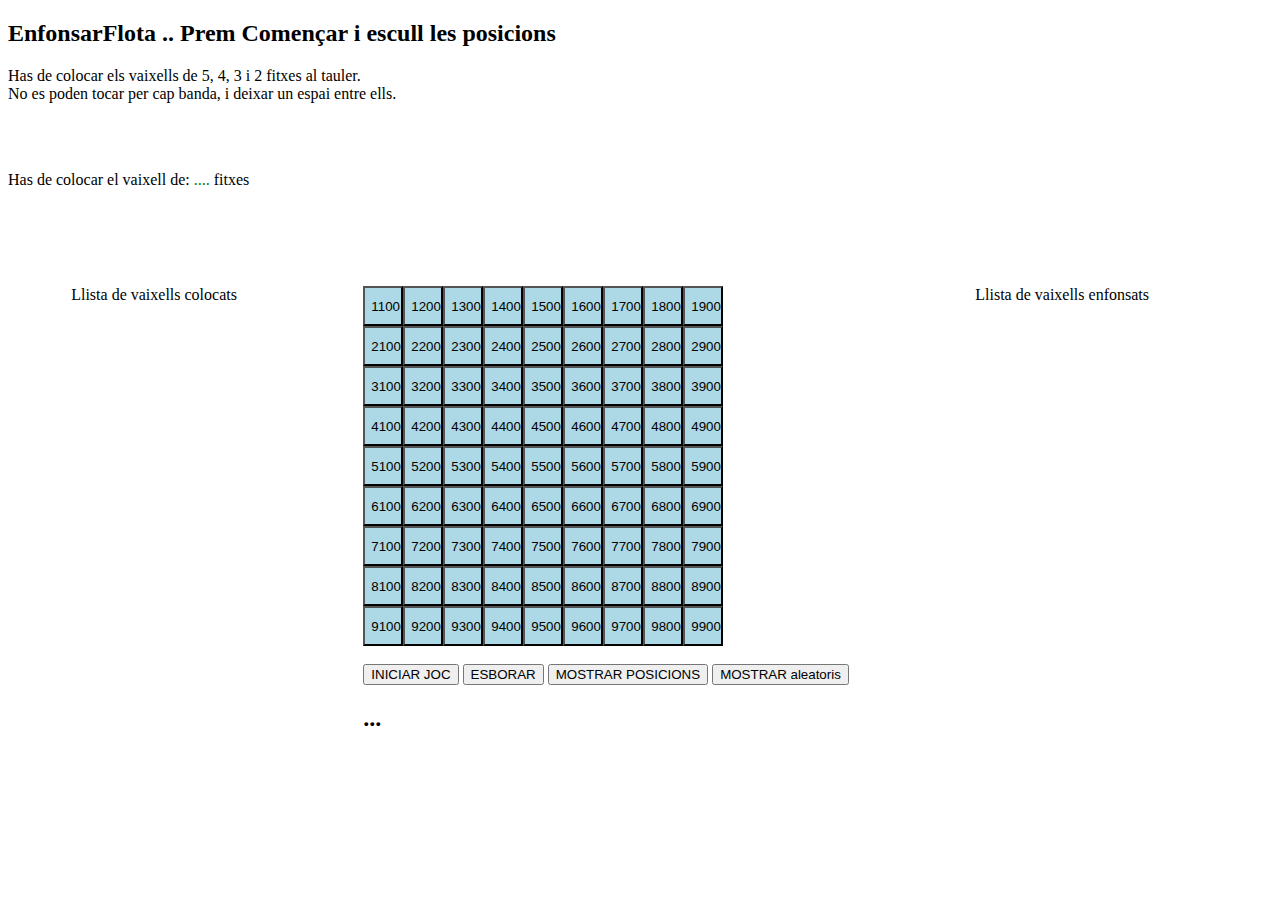
<file: 2014/EnfonsarFlotaVaixells-1/index.html>
<!DOCTYPE html>
<html lang="es" dir="ltr" class="client-nojs">

<head>
<meta http-equiv="Content-Type" content="text/html; charset=UTF-8" />
<meta name="autor" content="Víctor Aduart" />

<title>EnfonsarFlota</title>
<!--	El CSS del projecte s'ha de lincar per saber on és :	-->
<link rel="stylesheet" type="text/css" href="view/EnfonsarFlota.css" />
<script type="text/javascript" src="view/jQuery-JS-Lib-2_1_0.js"></script>
<script type="text/javascript" src="view/EnfonsarFlota.js"> </script> 

<head>

<body >

<div><h2>EnfonsarFlota .. Prem Començar i escull les posicions</h2></div>
<p>Has de colocar els vaixells de 5, 4, 3 i 2 fitxes al tauler. </br>
No es poden tocar per cap banda, i deixar un espai entre ells.</p>
</br>
</br>
<p>Has de colocar el vaixell de:     <span id="fitxes" value="0" readonly>  .... </span> <span>  fitxes </span> </p>
</br>
<div id="taulell">
<div class="flotant" id="colocats" style="left: 1000px;">Llista de vaixells colocats</div>
<div class="flotant"> 
<div id="posicions">
</div>  
</br>
<button  id="jugar" onclick="iniciar()"> INICIAR JOC 		  </button>
<button  id="reset" onclick="reset()"> ESBORAR 		  </button>
<button  id="mostrar" onclick="mostrar()"> MOSTRAR POSICIONS 		  </button>
<button  id="aleatoris" onclick="aleatoris()"> MOSTRAR aleatoris 		  </button>
<div><h2 id="frase"> ...  </h2>
</div>
</div> 
<div class="flotant" id="enfonsats" style="left: 1000px;">Llista de vaixells enfonsats</div>
</div>
<script>
// ##################################### 
// CODI DEL Enfonsar Flota Vaixells
// ####################################### 
var h=0;
var v=0;
var PosActual="";
var PosDesitg="";
var PesActual=5; // PES del vaixell actual
var count=1; // contador de fitxa actual
var jocactiu=false;
var lliure=false;
//var Modus="horitzontal"; //horitzontal o vertical
//var statusfitxa=""; // !! aquesta variable potser me la puc carregar
function build(){ // Posar l'imatge i el panell amb els botons de començar 
console.log("soc a build");
for (h=1; h<=9; h++){
for (v=1; v<=9; v++) {
var posicio = document.getElementById("posicions");
var nouValor = document.createElement("input");
nouValor.setAttribute("type", "button");
nouValor.setAttribute("class", "botoA");
nouValor.setAttribute("id", [h]+[v]);  // caselles amb ID =  [H][V]
nouValor.setAttribute("value", [h]+[v]+"00"); // null
nouValor.setAttribute("onclick", "actuar(this)");  // ull amb la sintaxi "comprobar(this)" !
posicio.appendChild(nouValor);
}
posicio.appendChild(document.createElement("br"));}
} //end build()
// (Possibles valors: idxI (Inicial) ; idxT (Tocat) ; idxE nfonsat ; idx Aigua )  
function iniciar(){
console.log("---> he entrat a iniciar "); 
console.log("Jocactiu: " + jocactiu);
if ( jocactiu == false) {  // vol dir que els vaixells ja estan posicionats i es pot iniciar el joc.
PesActual=5;
document.getElementById("fitxes").innerHTML=PesActual;
// $(document).ready(function(){ $("#fitxes").innerHTML("5");
count=1;
colocar();}
if (jocactiu == true){ // Finalment passar a mode invisible i deixar que algú jugui la partida.
// document.getElementsByClass("botoI").className="botoA"; // !!!! ByClassByClassByClassByClass
} // amagar tots els vaixells a nivell de color i treure els codis numerics ID
}// end iniciar  
function aleatoris(){
var h_incorrecte=true;
while (h_incorrecte){
// 	var num = parseInt((Math.random()*9)+1); 
h = Math.round(Math.random()*9);   // MAJUSCULES LA M !! .. multiplica el random x10 i arrodoneix (ROUND) el Random a l'enter superior 
//if (h<10) h_incorrecte=false;		// comprova si és mejor que 10 i en cas que sigui igual a 10 recalcula el numero
if ((h>1) & (h<9)) h_incorrecte=false;		// comprova si és mejor que 10 i en cas que sigui igual a 10 recalcula el numero
} // end while
var v_incorrecte=true;
while (v_incorrecte){
// 	var num = parseInt((Math.random()*9)+1);
v = Math.round(Math.random()*9);   
//if (v<10) v_incorrecte=false;	
if ((v>1)&(v<9)) v_incorrecte=false;	
} // end while
PosDesitg=[h]+[v];
console.log("Aleatori PosDesitg " + PosDesitg);
//document.getElementById(PosDesitg).className="botoD"; // marca en VERD la PosDesitg i els deixa en verd si ja estaven ocupats i no els ha pogut colocar de nou
}//end aleatoris
function ocupat(){
if (document.getElementById(PosDesitg).value.substring(2,3) == 0) lliure=true;
else lliure=false;
//console.log("Substring(2,3) : " + document.getElementById(PosDesitg).value.substring(2,3));	
}//end ocupat
function colissio(){
var impossible=0;
//var hc=h;
//var vc=v;
var i=h; // var i=(h-1);
var k=v; // var k=(v-1);
console.log("h: " + h);
console.log("v: " + v);
console.log("i: " + i);
console.log("k: " + k);
//console.log("limit vert: " + (vert));
for (i; i<(h+2); i++){
for (k; k<(v+2); k++){
//console.log("colissio valor de horit: " + h);
//console.log("colissio valor de vert: " + v);
console.log("colissio valor de ik: " + [i]+[k]);
//console.log("([i]+[k]).substring(2,3):  " + document.getElementById([i]+[k]).value.substring(2,3));
if ((document.getElementById([i]+[k]).value.substring(2,3) != 0) 
& (document.getElementById([i]+[k]).value.substring(2,3) != PesActual)) 
impossible++; 
// (0 || PesActual || null)  //statusfitxa // null si es fora del rang del tauler (00, 10, 20, 100)
}
}
if (impossible==0) lliure=true;
else (lliure=false);
console.log("Colissio: ---> Impossibles: " + impossible);
}//end colissio
var quatrepos=0;
function segonafitxa(){
//console.log("he entrat a segonafitxa"); 
quatrepos++;
switch (quatrepos){
case 1: console.log("--> segonafitxa CASE 1 "); //  
hd=PosActual.substring(0,1)-1;
vd=PosActual.substring(1,2);
break;
case 2: console.log("--> segonafitxa CASE 2 "); //  
hd=PosActual.substring(0,1);
vd=PosActual.substring(1,2)+1;
break;
case 3: console.log("--> segonafitxa CASE 3 "); //  
hd=PosActual.substring(0,1)+1;
vd=PosActual.substring(1,2);
break;
case 4: console.log("--> segonafitxa CASE 4 "); //  
hd=PosActual.substring(0,1);
vd=PosActual.substring(1,2)-1;
break;
default:
console.log("--> segonafitxa DEFAULT "); //  
hd=PosActual.substring(0,1);
vd=PosActual.substring(1,2);
quatrepos=0;
count=1;
colocar(); // he d'esborrar les restes que deixo marcades abans de tornar a colocar la primera fitxa !!!!
break;}
if ((hd>1) & (hd<9) & (vd>1) & (vd<9)){
h=hd;
v=vd;
PosDesitg=[h]+[v];
console.log("PosDesitg 2a fITXA:  " + PosDesitg);}
else segonafitxa();
}//end segonafitxa
function colocar(){
while (PesActual >= 2) {	
if (count <= PesActual) {
//console.log("---> PesActual? " + PesActual);
switch(count){
case 1: // Primera Fitxa
aleatoris();
ocupat();
if (lliure == true){
colissio();
console.log("---> PesActual " + PesActual + " Case 1"); // 
if (lliure == true){ 
document.getElementById(PosDesitg).value = (PosDesitg+PesActual+"I"); // o tb ....value.concat("5","I");
console.log("Id(PosDesitg).value:  " + document.getElementById(PosDesitg).value);
document.getElementById(PosDesitg).className="botoI"; // Canvio el color a INICIALITZAT gris
PosActual = PosDesitg; // Actualitzo la PosActual
console.log("--> PosActual " + PosActual); // 
count++;} // Nomes si la puc colocar count++ ja que sinó incremento sense haver-la colocat
}break;
case 2: // 2 Fitxa
//aleatoris();
segonafitxa();
ocupat();
if (lliure == true){
colissio();
console.log("---> PesActual " + PesActual + " Case 2: h/v: " + document.getElementById(PosDesitg).id); // PosDesitg
if (lliure == true){ 
document.getElementById(PosDesitg).value = (PosDesitg+PesActual+"I"); // o tb ....value.concat("5","I");
console.log("Id(PosDesitg).value:  " + document.getElementById(PosDesitg).value);
document.getElementById(PosDesitg).className="botoI"; // Canvio el color a INICIALITZAT gris
PosActual = PosDesitg; // Actualitzo la PosActual
console.log("--> PosActual " + PosActual); // 
quatrepos=0;
count++;} // Nomes si la puc colocar count++ ja que sinó incremento sense haver-la colocat
// else quatrepos++;
}break;
case 3: // 3 Fitxa
aleatoris();
//segonafitxa();
ocupat();
if (lliure == true){
colissio();
console.log("---> PesActual " + PesActual + " Case 3: h/v: " + document.getElementById(PosDesitg).id); // PosDesitg
if (lliure == true){ 
document.getElementById(PosDesitg).value = (PosDesitg+PesActual+"I"); // o tb ....value.concat("5","I");
console.log("Id(PosDesitg).value:  " + document.getElementById(PosDesitg).value);
document.getElementById(PosDesitg).className="botoI"; // Canvio el color a INICIALITZAT gris
PosActual = PosDesitg; // Actualitzo la PosActual
console.log("--> PosActual " + PosActual); // 
count++;} // Nomes si la puc colocar count++ ja que sinó incremento sense haver-la colocat
}break;
case 4: // 4 Fitxa
aleatoris();
//segonafitxa();
ocupat();
if (lliure == true){
colissio();
console.log("---> PesActual " + PesActual + " Case 4: h/v: " + document.getElementById(PosDesitg).id); // PosDesitg
if (lliure == true){ 
document.getElementById(PosDesitg).value = (PosDesitg+PesActual+"I"); // o tb ....value.concat("5","I");
console.log("Id(PosDesitg).value:  " + document.getElementById(PosDesitg).value);
document.getElementById(PosDesitg).className="botoI"; // Canvio el color a INICIALITZAT gris
PosActual = PosDesitg; // Actualitzo la PosActual
console.log("--> PosActual " + PosActual); // 
count++;} // Nomes si la puc colocar count++ ja que sinó incremento sense haver-la colocat
}break;
case 5: // 5 Fitxa
aleatoris();
//segonafitxa();
ocupat();
if (lliure == true){
colissio();
console.log("---> PesActual " + PesActual + " Case 5: h/v: " + document.getElementById(PosDesitg).id); // PosDesitg
if (lliure == true){ 
document.getElementById(PosDesitg).value = (PosDesitg+PesActual+"I"); // o tb ....value.concat("5","I");
console.log("Id(PosDesitg).value:  " + document.getElementById(PosDesitg).value);
document.getElementById(PosDesitg).className="botoI"; // Canvio el color a INICIALITZAT gris
PosActual = PosDesitg; // Actualitzo la PosActual
console.log("##> PosActual " + PosActual); // 
count++;} // Nomes si la puc colocar count++ ja que sinó incremento sense haver-la colocat
}break;
default: break;
}//end switch count
}//end if (count <= PesActual)
else {	
console.log("count: " + count);
PesActual--; 
console.log("######> Seguent Vaixell de   " + PesActual + " fitxes <######");
document.getElementById("fitxes").innerHTML=PesActual;
count=1;}
}// end while (PesActual >= 2)
// +++++++ jocactiu=true; // Al final passar a mode joc real i amagar fitxes, etc...
}//end colocar
function actuar(fitxa){
// console.log(fitxa.value);
if (PesActual >= 2) {
if (count <= PesActual) {
if (fitxa.value == null){ // aqui comprobo si la posicio te un estat ocupat o lliure
fitxa.value = (fitxa.id+PesActual+"I"); // o tb aixi:  fitxa.value = fitxa.value.concat("5","I");
fitxa.className="botoI";
//console.log("fitxa.value final: " + fitxa.value);
console.log("count: " + count);
count++;}
}
else {
PesActual--; 
alert("Seguent Vaixell de " + PesActual + " fitxes");
document.getElementById("fitxes").innerHTML=PesActual;
count=1;
}
}
else {
alert("ja has posat tots els vaixells");
document.getElementById("jugar").innerHTML="Jugar"; // canvio el texte del boto de iniciar a jugar
jocactiu=true; // activar boto jugar i desactivar iniciar
}
}// end actuar
function reset(){
build(); // això només afegeix més casselles a la pantalla
}
build(); // Genero la pantalla inicial amb el dibuix i el teclat alfabetic
</script>
</body>
</html>
</file>
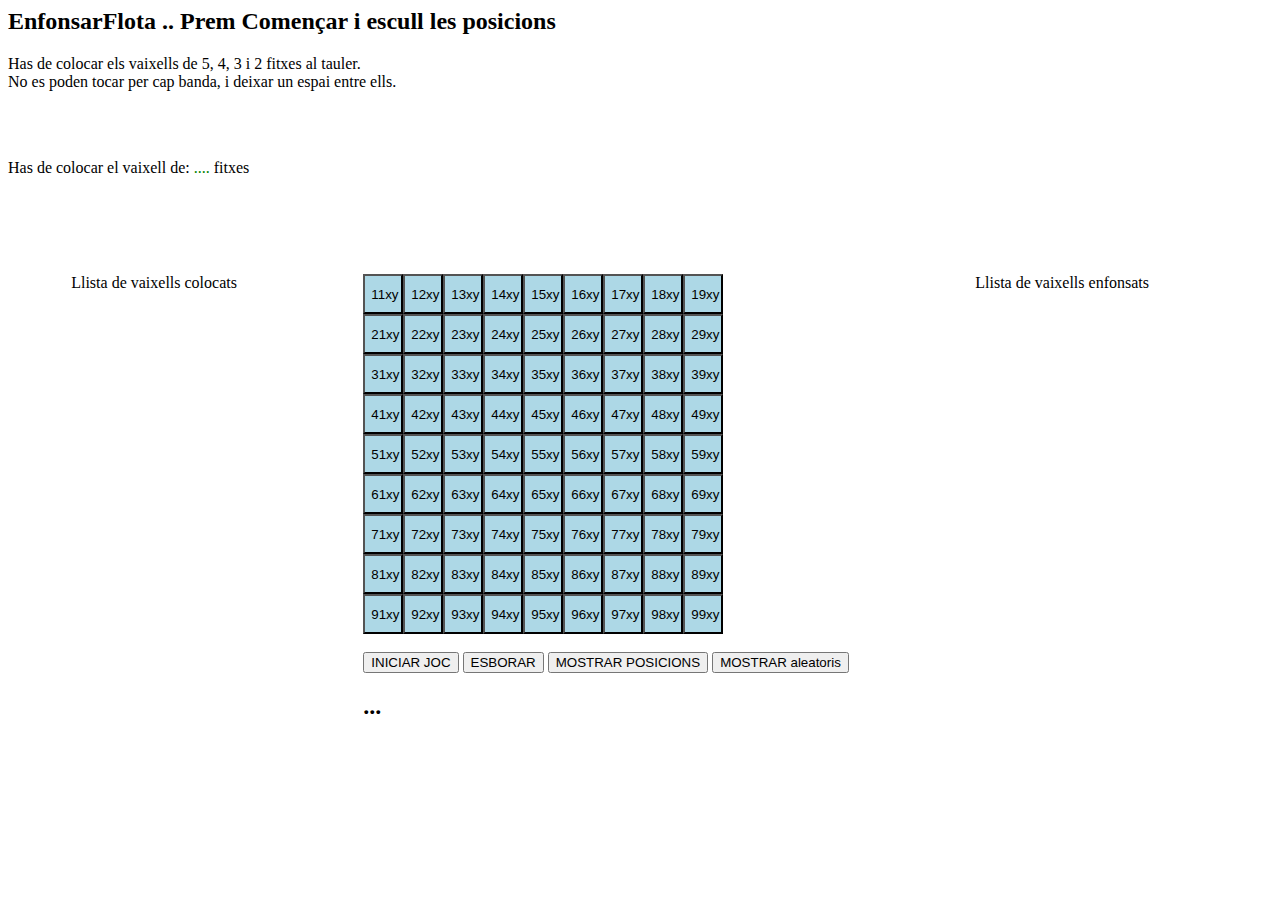
<file: 2014/EnfonsarFlotaVaixells/index.html>
<!DOCTYPE>
<html lang="es" dir="ltr" class="client-nojs">

	<head>
		<!-- 
		Comentaris en HTML5 
		-->

		<meta http-equiv="Content-Type" content="text/html; charset=UTF-8" />
		<meta name="autor" content="Víctor Aduart" />

		<title>EnfonsarFlota</title>
	 	<!--	El CSS del projecte s'ha de lincar per saber on és :	-->
		<link rel="stylesheet" type="text/css" href="EnfonsarFlota.css" />
		<script language="JavaScript" src="EnfonsarFlota.js"> </script> 
		<script language="JavaScript" src="jQuery-JS-Lib-2_1_0.js"> </script> 

	<head>

<body >
			    
		<div><h2>EnfonsarFlota .. Prem Començar i escull les posicions</h2></div>
	
	<p>Has de colocar els vaixells de 5, 4, 3 i 2 fitxes al tauler. </br>
	No es poden tocar per cap banda, i deixar un espai entre ells.</p>
	
	</br>
    	</br>
	
	<p>Has de colocar el vaixell de:     <span id="fitxes" value="0" readonly>  .... </span> <span>  fitxes</span> </p>
	<!-- ............... -->
 
	</br>
	
	<div id="taulell">
	  <div class="flotant" id="colocats" style="left: 1000px;">Llista de vaixells colocats</div>
	  
	  <div class="flotant"> 
		  <div id="posicions">	
		  </div>  
		    	</br>
		  <button  id="jugar" onclick="iniciar()"> INICIAR JOC 
		  </button>
		   <button  id="reset" onclick="reset()"> ESBORAR 
		  </button>
		  <button  id="mostrar" onclick="mostrar()"> MOSTRAR POSICIONS 
		  </button>
		  <button  id="aleatoris" onclick="aleatoris()"> MOSTRAR aleatoris 
		  </button>
		  
		  
		  <div><h2 id="frase"> ...  </h2>
		  </div>
	  </div> 
	 
	
	  <div class="flotant" id="enfonsats" style="left: 1000px;">Llista de vaixells enfonsats</div>
	</div>
	
	<script>
		build(); // Genero la pantalla inicial amb el dibuix i el teclat alfabetic
	</script>

</body>
</html>
</file>
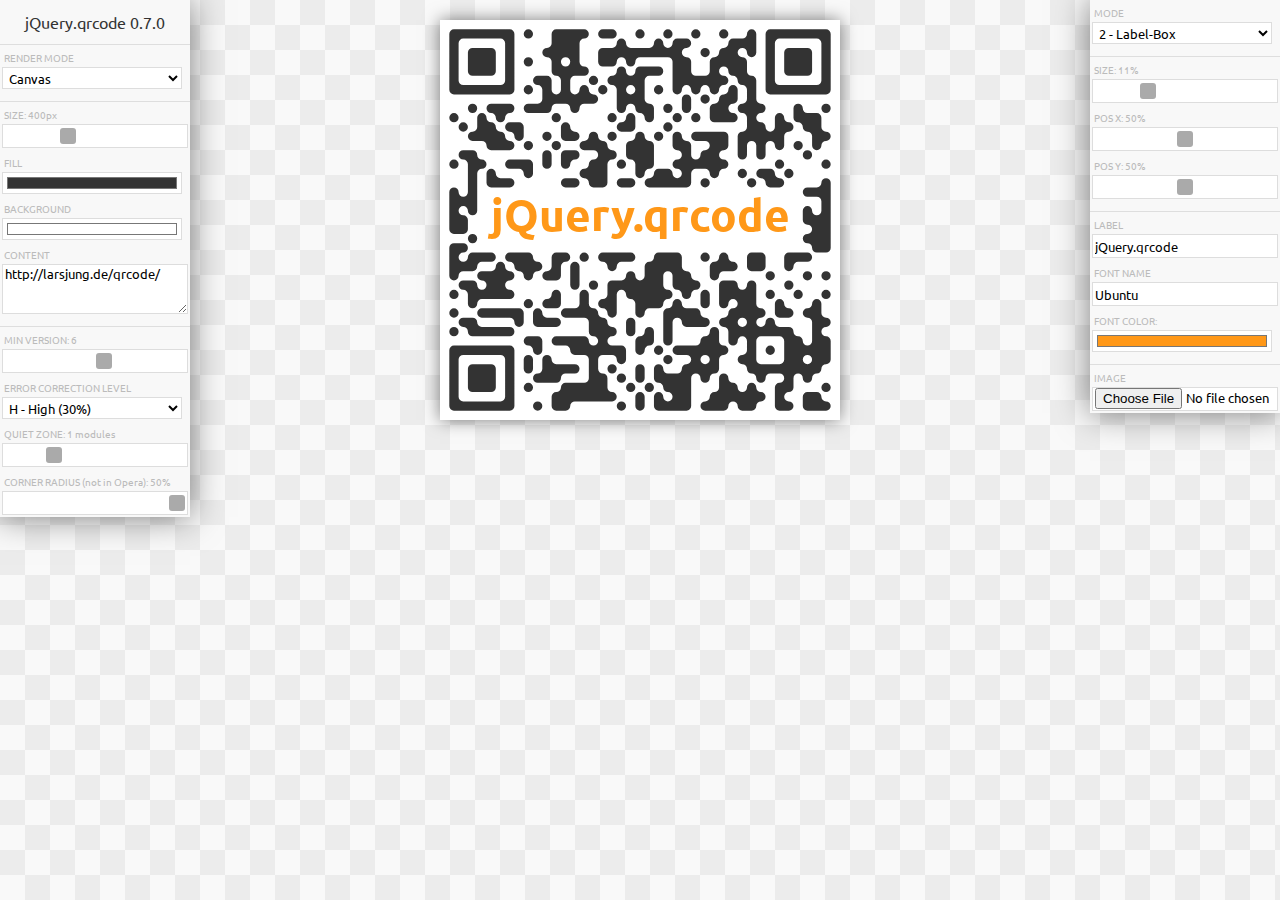
<file: 2014/PhoneGap/demo/index.html>
<!DOCTYPE html>

<html class="no-js no-browser" lang="en">

<head>
	<meta charset="utf-8">
	<meta http-equiv="X-UA-Compatible" content="IE=edge,chrome=1">
	<title>jQuery.qrcode 0.7.0 · Demo</title>
	<meta name="description" content="demo for the jQuery plug in jQuery.qrcode (http://larsjung.de/qrcode/)">
	<meta name="author" content="Lars Jung">
	<meta name="viewport" content="width=device-width">
	<link rel="author" href="http://plus.google.com/106403733398479106535">
	<link rel="shortcut icon" href="icon-16.ico">
	<link rel="apple-touch-icon" href="icon-48.png" type="image/png">
	<link href='http://fonts.googleapis.com/css?family=Ubuntu:400,700' rel='stylesheet'>
	<link href='styles.css' rel='stylesheet'>
	<script src="jquery-1.10.2.js"></script>
	<script src="../jquery.qrcode-0.7.0.js"></script>
	<script src="ff-range.js"></script>
	<script src="scripts.js"></script>
</head>

<body>
	<div id="container"></div>

	<div class="control left">
		<a id="banner" href="http://larsjung.de/qrcode/">jQuery.qrcode 0.7.0</a>
		<hr/>
		<label for="render">RENDER MODE</label>
		<select id="render">
			<option value="canvas" selected="selected">Canvas</option>
			<option value="image">Image</option>
			<option value="div">DIV</option>
		</select>
		<hr/>
		<label for="size">SIZE:</label>
		<input id="size" type="range" value="400" min="100" max="1000" step="50" />
		<label for="fill">FILL</label>
		<input id="fill" type="color" value="#333333" />
		<label for="background">BACKGROUND</label>
		<input id="background" type="color" value="#ffffff" />
		<label for="text">CONTENT</label>
		<textarea id="text">http://larsjung.de/qrcode/</textarea>
		<hr/>
		<label for="minversion">MIN VERSION:</label>
		<input id="minversion" type="range" value="6" min="1" max="10" step="1" />
		<label for="eclevel">ERROR CORRECTION LEVEL</label>
		<select id="eclevel">
			<option value="L">L - Low (7%)</option>
			<option value="M">M - Medium (15%)</option>
			<option value="Q">Q - Quartile (25%)</option>
			<option value="H" selected="selected">H - High (30%)</option>
		</select>
		<label for="quiet">QUIET ZONE:</label>
		<input id="quiet" type="range" value="1" min="0" max="4" step="1" />
		<label for="radius">CORNER RADIUS (not in Opera):</label>
		<input id="radius" type="range" value="50" min="0" max="50" step="10" />
		<!-- <hr/> -->
		<!-- <a id="download" download="qrcode.png">DOWNLOAD</a> -->
	</div>

	<div class="control right">
		<label for="mode">MODE</label>
		<select id="mode">
			<option value="0">0 - Normal</option>
			<option value="1">1 - Label-Strip</option>
			<option value="2" selected="selected">2 - Label-Box</option>
			<option value="3">3 - Image-Strip</option>
			<option value="4">4 - Image-Box</option>
		</select>
		<hr/>
		<label for="msize">SIZE:</label>
		<input id="msize" type="range" value="11" min="0" max="40" step="1" />
		<label for="mposx">POS X:</label>
		<input id="mposx" type="range" value="50" min="0" max="100" step="1" />
		<label for="mposy">POS Y:</label>
		<input id="mposy" type="range" value="50" min="0" max="100" step="1" />
		<hr/>
		<label for="label">LABEL</label>
		<input id="label" type="text" value="jQuery.qrcode" />
		<label for="font">FONT NAME</label>
		<input id="font" type="text" value="Ubuntu" />
		<label for="fontcolor">FONT COLOR:</label>
		<input id="fontcolor" type="color" value="#ff9818" />
		<hr/>
		<label for="image">IMAGE</label>
		<input id="image" type="file" />
	</div>

	<img id="img-buffer" src="dummy.png" />
</body>

</html>
</file>
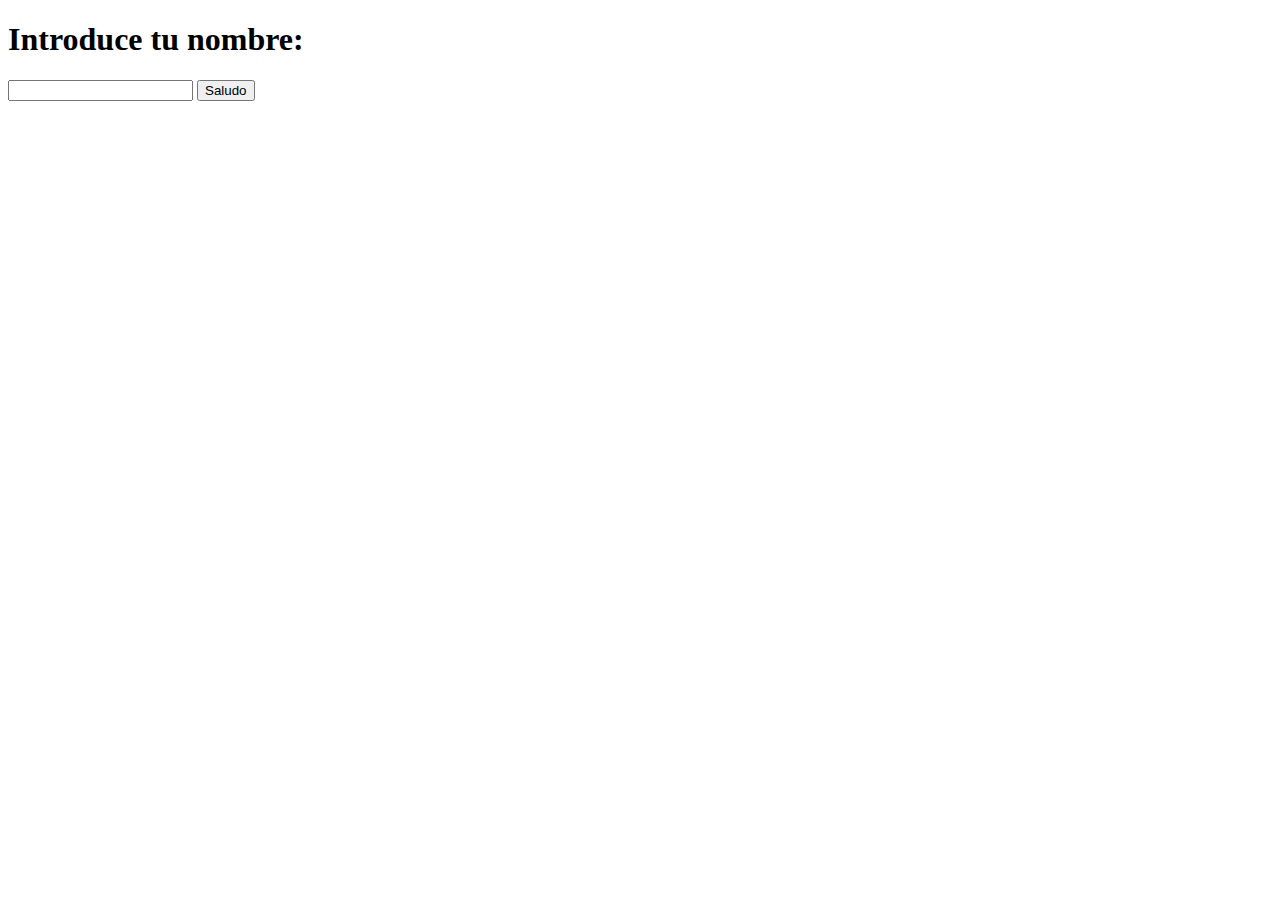
<file: 2014/PhoneGap/ejemplo/index.html>
<!DOCTYPE html>
<html>
<head><title>Ejemplo</title><meta charset="UTF-8">
 <script language="JavaScript" src="js/ejemplo.js"></script> 
</head>

<body>

  <h1>Introduce tu nombre:</h1>

  <input type="text" id="nombre" name="nombre" value=""/>
  <button onclick="saludar()">Saludo</button>

</body>
</html>
</file>
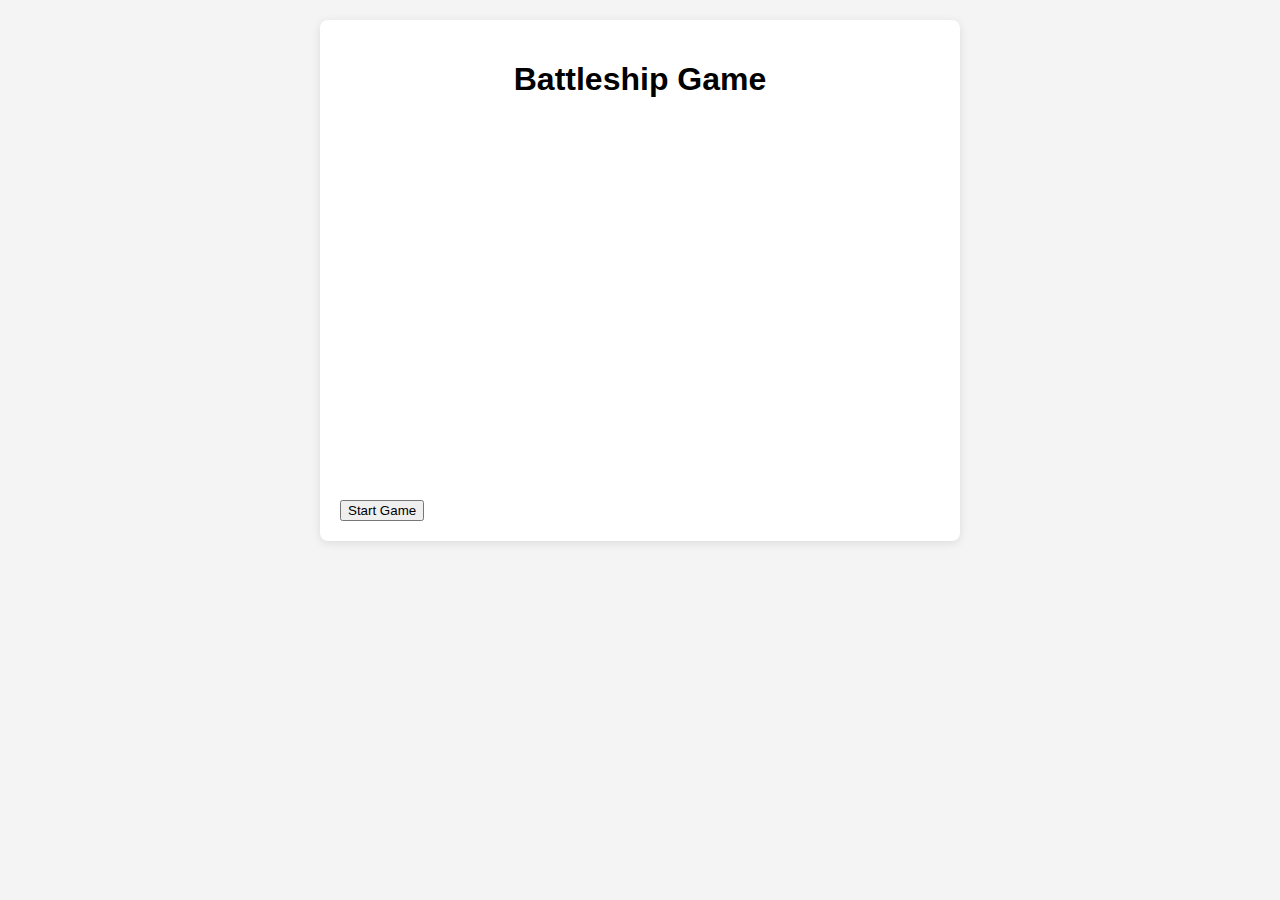
<file: 2025/battelship.html>
<!DOCTYPE html>
<html lang="en">

<!-- Explanation
HTML Structure
	•	The HTML creates a simple layout with a title, a grid for the game board, a message area to display the current player’s turn or the winner’s announcement, and a button to start the game.
CSS Styling
	•	The CSS styles the game board as a grid and gives visual feedback for hits and misses.
JavaScript Logic
	•	Game Initialization:
	•	The game starts when the “Start Game” button is clicked.
	•	Both players’ grids are initialized and ships are placed randomly.
	•	Ship Placement:
	•	Ships are placed randomly on each player’s grid without overlapping.
	•	Gameplay:
	•	Each bot takes turns automatically.
	•	A random cell is selected for each attack.
	•	Hits and misses are visually represented on the grid.
	•	The game checks for a win condition after each turn.
Running the Game
To run this Battleship game:
	1.	Create three files (`index.html`, `styles.css`, `script.js`) and copy the respective code into each file.
	2.	Open `index.html` in your web browser.
You should see a simple Battleship game where two bots play against each other automatically! Enjoy testing it out! -->

<head>
    <meta charset="UTF-8">
    <meta name="viewport" content="width=device-width, initial-scale=1.0">
    <title>Battleship Game</title>
    <link rel="stylesheet" href="styles.css">
</head>
<body>
    <div class="container">
        <h1>Battleship Game</h1>
        <div class="grid" id="grid"></div>
        <div id="message"></div>
        <button id="startGame">Start Game</button>
    </div>

    <script src="script.js"></script>
</body>
</html>
</file>
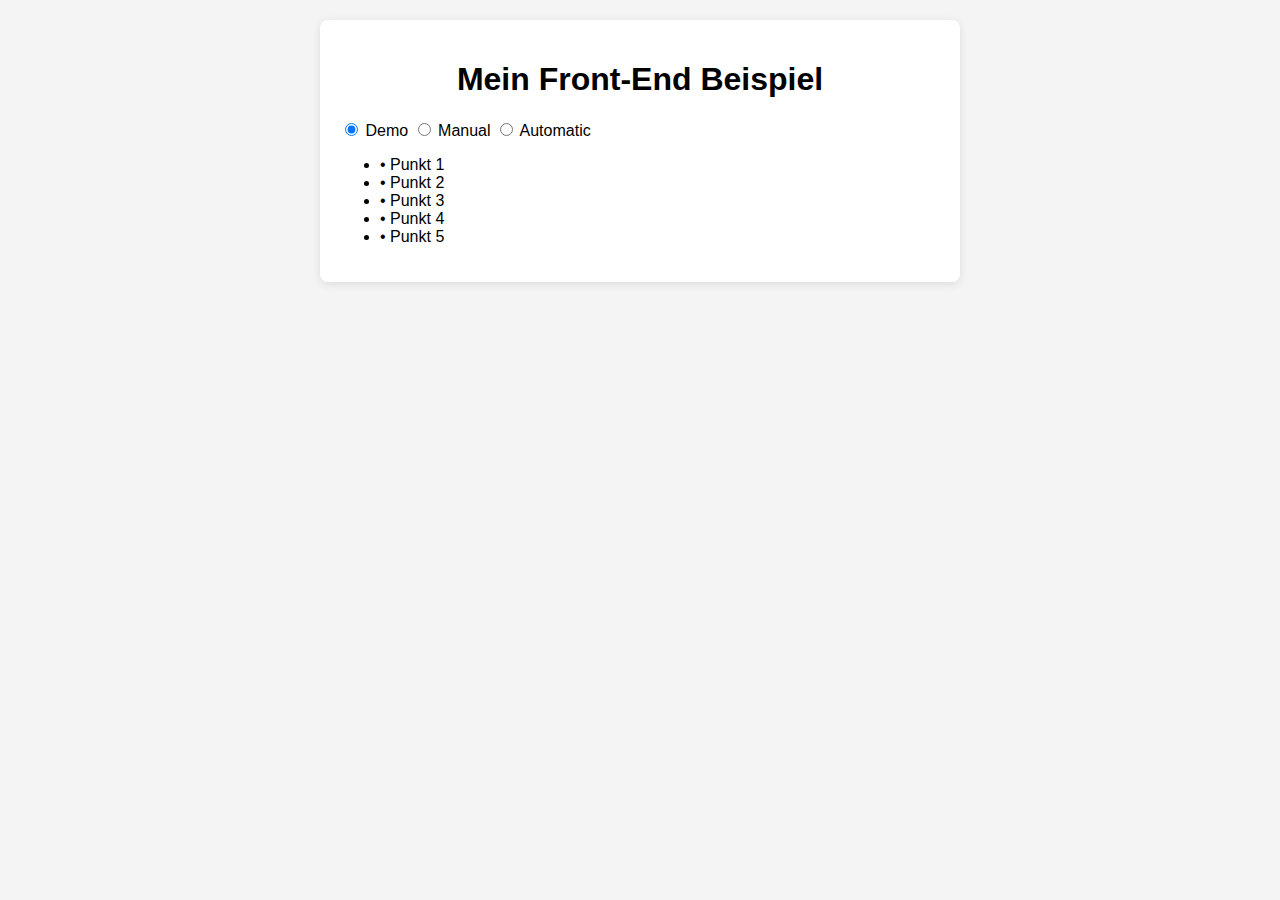
<file: 2025/wargame.html>
<!-- Generiere einen Front End in Html, Css und Javascript mit folgende Elemente:
1- ein titel
2- einen Switch mit 3 Positionen „Demo“, „Manual“, „Automatic“
3- eine Liste mit 5 Eingaben bestehend aus 5 Blaue Punkte -->

<!-- Battleship Game -->

<!DOCTYPE html>
<html lang="de">
<head>
    <meta charset="UTF-8">
    <meta name="viewport" content="width=device-width, initial-scale=1.0">
    <title>Mein Front-End Beispiel</title>
    <link rel="stylesheet" href="styles.css">
</head>
<body>
    <div class="container">
        <h1>Mein Front-End Beispiel</h1>
        
        <div class="switch-container">
            <label class="switch">
                <input type="radio" name="mode" value="Demo" checked>
                <span class="slider">Demo</span>
            </label>
            <label class="switch">
                <input type="radio" name="mode" value="Manual">
                <span class="slider">Manual</span>
            </label>
            <label class="switch">
                <input type="radio" name="mode" value="Automatic">
                <span class="slider">Automatic</span>
            </label>
        </div>

        <ul class="blue-points">
            <li>• Punkt 1</li>
            <li>• Punkt 2</li>
            <li>• Punkt 3</li>
            <li>• Punkt 4</li>
            <li>• Punkt 5</li>
        </ul>
    </div>

    <script src="script.js"></script>
</body>
</html>
</file>
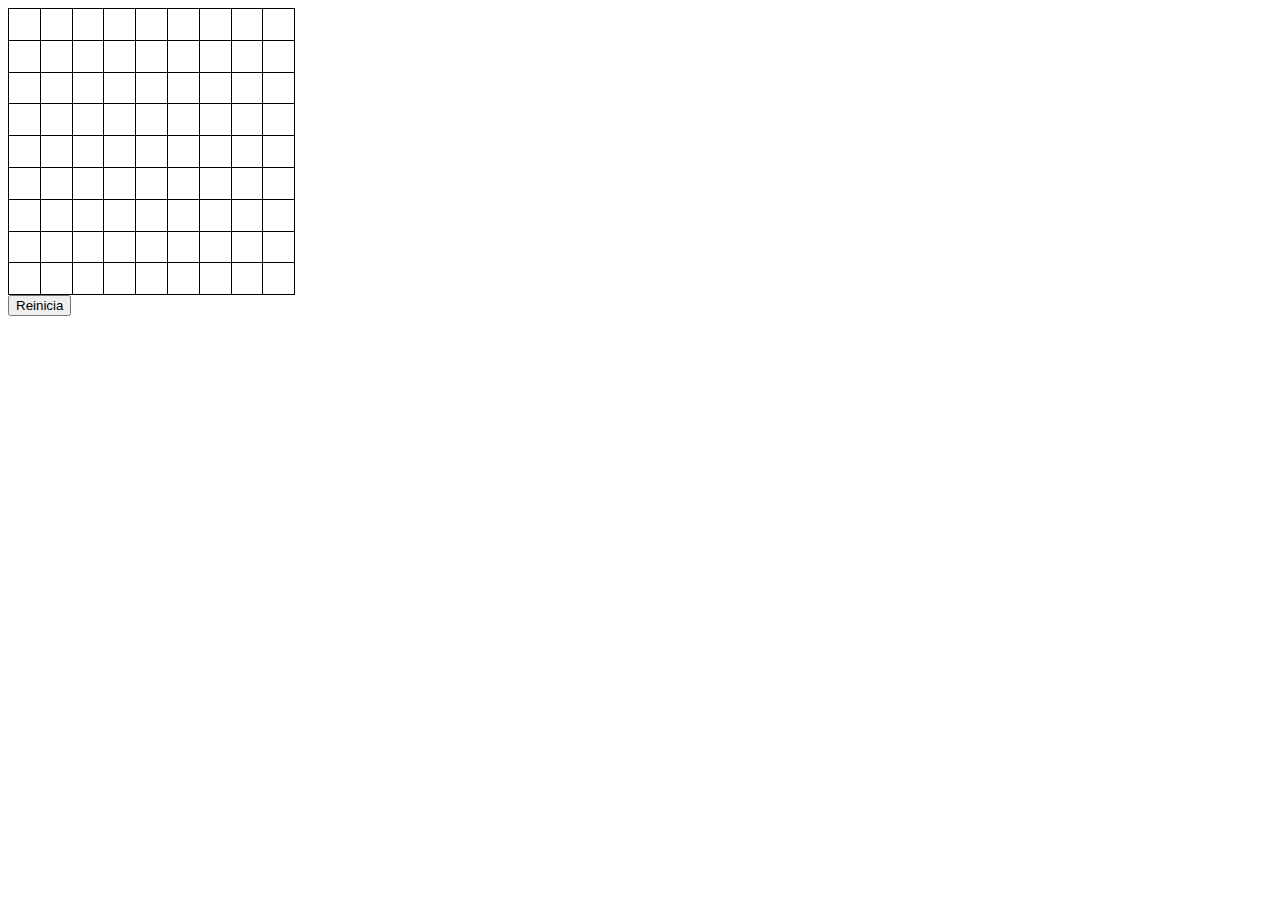
<file: 2014/EnfonsarFlotaVaixells/Vicenç-EnfonsarFlota.html>
<!DOCTYPE html>
<!--  Exercici Batalla Naval per Vicen�� Arnal -->
<html lang='ca'>
<head>
        <meta charset="ISO-8859-1">
        <title>Batalla naval</title>
        <style>
                table { border-collapse: collapse; }
                table, th, td {
                        border: 1px solid black;
                }
                td {
                        height: 1.8em;
                        width: 1.8em;
                }
                .aigua {
                        background-color: blue;
                }
                .tocat {
                        background-color: red;
                }
                .esfonsat {
                        background-color: black;
                }
                .mar {
                        background-color: RoyalBlue;
                }
        </style>
        <script>
                var contaEsfonsats = 0;
                var vaixells = [2,3,4,5];
                // per reinciar el joc en petjar but��
                function reinici() {
                        contaEsfonsats = 0;
                        vaixells.len = 0;               // neteja vaixells anteriors
                        vaixells = [2,3,4,5];
                        for (x=1;x<10;x++) {            // neteja classes de tauler de joc
                                for (y=1;y<10;y++) {
                                        document.getElementById(x + y.toString()).className = '';
                                }
                        }
                        creaFlota();
                }
                // per crear la flota de vaixells
                function creaFlota() {
                        var x = 0;
                        do {
                                var len = vaixells[x];
                                var fil = Math.floor((Math.random()*9)+1);      // random fila
                                var col = Math.floor((Math.random()*9)+1);      // random columna
                                var dir = Math.floor(Math.random()*2);          // random direccio; 0 - horitzontal,    1 - vertical
                                if (hiHaEspai(fil,col,len,dir)) {  // si tenim espai per colocar vaixell al lloc trobat
                                        var fi = fil - 1;                       // fi = fila inicial
                                        if (fi < 1) { fi = 1; }
                                        var ff = fil + 1;                       // ff - fila final
                                        var ci = col - 1;                       // ci - columna inicial
                                        if (ci < 1) { ci = 1; }
                                        var cf = col + 1;                       // cf - columna final
                                        if (dir === 0) { cf = cf + (len-1); } else { ff = ff + (len-1); }               // aplica el tamany en funcio de la direccio 
                                        if (ff > 9) { ff = 9;}
                                        if (cf > 9) { cf = 9; }
                                        for (y=fi;y<=ff;y++) {          // marca caselles on no pot anar vaixell nou
                                                for (z=ci;z<=cf;z++) {
                                                        document.getElementById(y + z.toString()).title = 'ocupat';
                                                }
                                        }
                                        vaixells[x] = new Array(len);
                                        if (dir === 0) {                                        // crea aray vaixell en funcio de la direccio
                                                for (y=col;y<(col+len);y++) {
                                                        vaixells[x][y-col] = fil + y.toString();
                                                }
                                        } else {
                                                for (y=fil;y<(fil+len);y++) {
                                                        vaixells[x][y-fil] = y.toString() + col;
                                                }
                                        }
                                        x = x + 1;
                                }
                        } while (x < 4);
                        for (x=1;x<10;x++) {            // neteja marques de casella ocupada (titol)
                                for (y=1;y<10;y++) {
                                        document.getElementById(x + y.toString()).title = '';
                                }
                        }
                        /*for (x=0;x<4;x++) {           // per mostrar la situacio
                                console.log (vaixells[x]);
                        }*/
                }
                // verifica que hi ha espai per posar el vaixel al lloc (true/false)
                function hiHaEspai(fil,col,len,dir) {
                        var hiHa = true;
                        var fi = fil;           //  fi - fila inicial
                        var ff = fil;           //  ff - fila final
                        var ci = col;           //  ci - columna inicial
                        var cf = col;           //  cf - columna final
                        if (dir === 0) {
                                if (col+len > 9) { hiHa = false; }              // s'escapa de la fila
                        } else {
                                if (fil+len > 9) { hiHa = false; }              // s'escapa de la columna
                        }
                        if (hiHa) {
                                if (dir === 0) { cf = cf + (len-1); } else { ff = ff + (len-1); }               // aplica el tamany en funcio de la direccio 
                                if (cf > 9) { hiHa = false; }           // s'escapa de la fila
                                if (ff > 9) { hiHa = false; }           // s'escapa de la columna
                                if (hiHa) {
                                        for (y=fi;y<(ff+1);y++) {               // segueix les posicions on ha d'anar el vaixell
                                                for (z=ci;z<(cf+1);z++) {
                                                        if (document.getElementById(y + z.toString()).title != '') {    // si hi ha titol, no hi pot anar
                                                                hiHa = false;
                                                        }
                                                }
                                        }
                                }
                        }
                        return hiHa;
                }
                // gestiona els trets sobre la flota
                function tir(casella) {
                        if ( document.getElementById(casella.id).className === '') {    // si ja hem disparat, no fem res
                                for (var x=0;x<4;x++) {                 // verifica per cada vaixell
                                        var y = vaixells[x].indexOf(casella.id);
                                        if (y != -1) {  // el tret esta en un vaixell (x)
                                                casella.className = 'tocat';    // marca tocat
                                                if (verifSrink(x)) {                            // si el vaixell x esta esfonsat
                                                        contaEsfonsats = contaEsfonsats + 1;
                                                        for (var z=0;z<vaixells[x].length;z++) {
                                                                document.getElementById(vaixells[x][z]).className = 'esfonsat';
                                                        }
                                                        if (contaEsfonsats === 4) {     // si tots vaixells esfonsats
                                                                for (var z=1;z<10;z++) {
                                                                        for (var w=1;w<10;w++) {
                                                                                if (document.getElementById(z + w.toString()).className === '') {
                                                                                        document.getElementById(z + w.toString()).className = 'mar';
                                                                                }
                                                                        }
                                                                }
                                                        }
                                                }
                                        }
                                }
                                if (casella.className === '') { casella.className = 'aigua'; }
                        }
                }
                // verifica si el vaixell esta esfonsat (true/false)
                function verifSrink (vaixell) {
                        var esfons = true;
                        for (var x=0;x<vaixells[vaixell].length;x++) {
                                if (document.getElementById(vaixells[vaixell][x]).className === '') { esfons = false; }
                        }
                        return esfons;
                }
        </script>
</head>

<body onload='creaFlota()'>
        <table>
                <tr>
                        <td id='11' onclick='tir(this)'></td><td id='12' onclick='tir(this)'></td><td id='13' onclick='tir(this)'></td><td id='14' onclick='tir(this)'></td><td id='15' onclick='tir(this)'></td><td id='16' onclick='tir(this)'></td><td id='17' onclick='tir(this)'></td><td id='18' onclick='tir(this)'></td><td id='19' onclick='tir(this)'></td>
                </tr>
                <tr>
                        <td id='21' onclick='tir(this)'></td><td id='22' onclick='tir(this)'></td><td id='23' onclick='tir(this)'></td><td id='24' onclick='tir(this)'></td><td id='25' onclick='tir(this)'></td><td id='26' onclick='tir(this)'></td><td id='27' onclick='tir(this)'></td><td id='28' onclick='tir(this)'></td><td id='29' onclick='tir(this)'></td>
                </tr>
                <tr>
                        <td id='31' onclick='tir(this)'></td><td id='32' onclick='tir(this)'></td><td id='33' onclick='tir(this)'></td><td id='34' onclick='tir(this)'></td><td id='35' onclick='tir(this)'></td><td id='36' onclick='tir(this)'></td><td id='37' onclick='tir(this)'></td><td id='38' onclick='tir(this)'></td><td id='39' onclick='tir(this)'></td>
                </tr>
                <tr>
                        <td id='41' onclick='tir(this)'></td><td id='42' onclick='tir(this)'></td><td id='43' onclick='tir(this)'></td><td id='44' onclick='tir(this)'></td><td id='45' onclick='tir(this)'></td><td id='46' onclick='tir(this)'></td><td id='47' onclick='tir(this)'></td><td id='48' onclick='tir(this)'></td><td id='49' onclick='tir(this)'></td>
                </tr>
                <tr>
                        <td id='51' onclick='tir(this)'></td><td id='52' onclick='tir(this)'></td><td id='53' onclick='tir(this)'></td><td id='54' onclick='tir(this)'></td><td id='55' onclick='tir(this)'></td><td id='56' onclick='tir(this)'></td><td id='57' onclick='tir(this)'></td><td id='58' onclick='tir(this)'></td><td id='59' onclick='tir(this)'></td>
                </tr>
                <tr>
                        <td id='61' onclick='tir(this)'></td><td id='62' onclick='tir(this)'></td><td id='63' onclick='tir(this)'></td><td id='64' onclick='tir(this)'></td><td id='65' onclick='tir(this)'></td><td id='66' onclick='tir(this)'></td><td id='67' onclick='tir(this)'></td><td id='68' onclick='tir(this)'></td><td id='69' onclick='tir(this)'></td>
                </tr>
                <tr>
                        <td id='71' onclick='tir(this)'></td><td id='72' onclick='tir(this)'></td><td id='73' onclick='tir(this)'></td><td id='74' onclick='tir(this)'></td><td id='75' onclick='tir(this)'></td><td id='76' onclick='tir(this)'></td><td id='77' onclick='tir(this)'></td><td id='78' onclick='tir(this)'></td><td id='79' onclick='tir(this)'></td>
                </tr>
                <tr>
                        <td id='81' onclick='tir(this)'></td><td id='82' onclick='tir(this)'></td><td id='83' onclick='tir(this)'></td><td id='84' onclick='tir(this)'></td><td id='85' onclick='tir(this)'></td><td id='86' onclick='tir(this)'></td><td id='87' onclick='tir(this)'></td><td id='88' onclick='tir(this)'></td><td id='89' onclick='tir(this)'></td>
                </tr>
                <tr>
                        <td id='91' onclick='tir(this)'></td><td id='92' onclick='tir(this)'></td><td id='93' onclick='tir(this)'></td><td id='94' onclick='tir(this)'></td><td id='95' onclick='tir(this)'></td><td id='96' onclick='tir(this)'></td><td id='97' onclick='tir(this)'></td><td id='98' onclick='tir(this)'></td><td id='99' onclick='tir(this)'></td>
                </tr>
        </table>
        <button onclick='reinici()'>Reinicia</button>
</body>
</html>
</file>
<file: 2014/EnfonsarFlotaVaixells-1/view/EnfonsarFlota.css>
/* CSS del EnfonsarFlota */
 

.flotant{ /*class*/
	padding: 5%;
	float: left;
}

.botoA { /*class AIGUA*/ 
  	width: 40px;
	height: 40px;
	background-color: #ADD8E6;
}

.botoI { /*class INICIALITZAR*/
  	width: 40px;
	height: 40px;
	background-color: grey;
 }

.botoT { /*class TOCAT*/
  	width: 40px;
	height: 40px;
	background-color: yellow;
}
.botoE { /*class ENFONSAT*/
	width: 40px;
	height: 40px;
	background-color: red;
 }
 
.botoD { /*class DESITJAT*/ 
  	width: 40px;
	height: 40px;
	background-color: green;
}

#fitxes{
      color: green;
      font: 3em;
}



 /*id="enfonsats"
 
 id="colocats"*/
</file>
<file: 2014/EnfonsarFlotaVaixells/EnfonsarFlota.css>
/* CSS del EnfonsarFlota */
 

.flotant{ /*class*/
	padding: 5%;
	float: left;
}

.botoA { /*class AIGUA*/ 
  	width: 40px;
	height: 40px;
	background-color: #ADD8E6;
}

.botoI { /*class INICIALITZAR*/
  	width: 40px;
	height: 40px;
	background-color: grey;
 }

.botoT { /*class TOCAT*/
  	width: 40px;
	height: 40px;
	background-color: yellow;
}
.botoE { /*class ENFONSAT*/
	width: 40px;
	height: 40px;
	background-color: red;
 }
 
 .botoD { /*class DESITJAT*/ 
  	width: 40px;
	height: 40px;
	background-color: green;
}

#fitxes{
      color: green;
      font: 3em;
}



 /*id="enfonsats"
 
 id="colocats"*/
</file>
<file: 2014/PhoneGap/demo/styles.css>
body {
	font-family: Ubuntu;
	margin: 0;
	padding: 0;
	text-align: center;
	background: repeat url("back.png");
}

#banner {
	display: block;
	text-decoration: none;
	color: rgb(29, 119, 194);
	padding: 12px 0 0;
	text-align: center;
}

#banner:hover {
	color: #333;
}

#container {
	display: inline-block;
	margin: 20px auto;
	box-shadow: 0 0 16px rgba(0,0,0,0.5);
}

#container > * {
	display: block;
}

.control {
	position: absolute;
	background-color: #f8f8f8;
	top: 0;
	width: 190px;
	box-shadow: 0 0 32px rgba(0,0,0,0.5);
	overflow: hidden;
	text-align: left;
}

.control.left {
	left: 0;
}

.control.right {
	right: 0;
}

hr {
	margin: 12px 0 0;
	padding: 0;
	border: none;
	height: 1px;
	background-color: rgba(0,0,0,0.1);
}

label {
	font-size: 10px;
	color: #bbb;
	padding: 12px 4px 0 4px;
}

html.opera label[for="radius"] {
	color: #e55;
}

#download {
	text-align: center;
	font-weight: bold;
	text-decoration: none;
	display: block;
	color: #555;
	background-color: #ddd;
	margin: 4px;
	padding: 8px 0;
	border: 1px solid #ddd;
	cursor: pointer;
}

input, textarea, select {
	font-family: Ubuntu;
	display: block;
	background-color: #fff;
	margin: 2px;
	padding: 0 2px;
	border: 1px solid #ddd;
	width: 180px;
	height: 22px;
}

#text {
	height: 48px;
}

#img-buffer {
	display: none;
}



input[type="range"] {
	-webkit-appearance: none;
	cursor: pointer;
}
input::-webkit-slider-thumb {
	-webkit-appearance: none;
	width: 16px;
	height: 16px;
	border-radius: 3px;
	background-image: -webkit-gradient(linear, left top, left bottom, color-stop(0, #aaa), color-stop(1, #aaa) );
}
</file>
<file: 2025/styles.css>
body {
    font-family: Arial, sans-serif;
    background-color: #f4f4f4;
    margin: 0;
    padding: 20px;
}

.container {
    max-width: 600px;
    margin: auto;
    background: white;
    padding: 20px;
    border-radius: 8px;
    box-shadow: 0 2px 10px rgba(0, 0, 0, 0.1);
}

h1 {
    text-align: center;
}

.grid {
    display: grid;
    grid-template-columns: repeat(9, 40px);
    grid-template-rows: repeat(9, 40px);
    margin: 20px auto;
}

.cell {
    width: 40px;
    height: 40px;
    border: 1px solid #ccc;
    display: flex;
    align-items: center;
    justify-content: center;
}

.hit {
    background-color: red;
}

.miss {
    background-color: lightblue;
}

#message {
    text-align: center;
}
</file>
